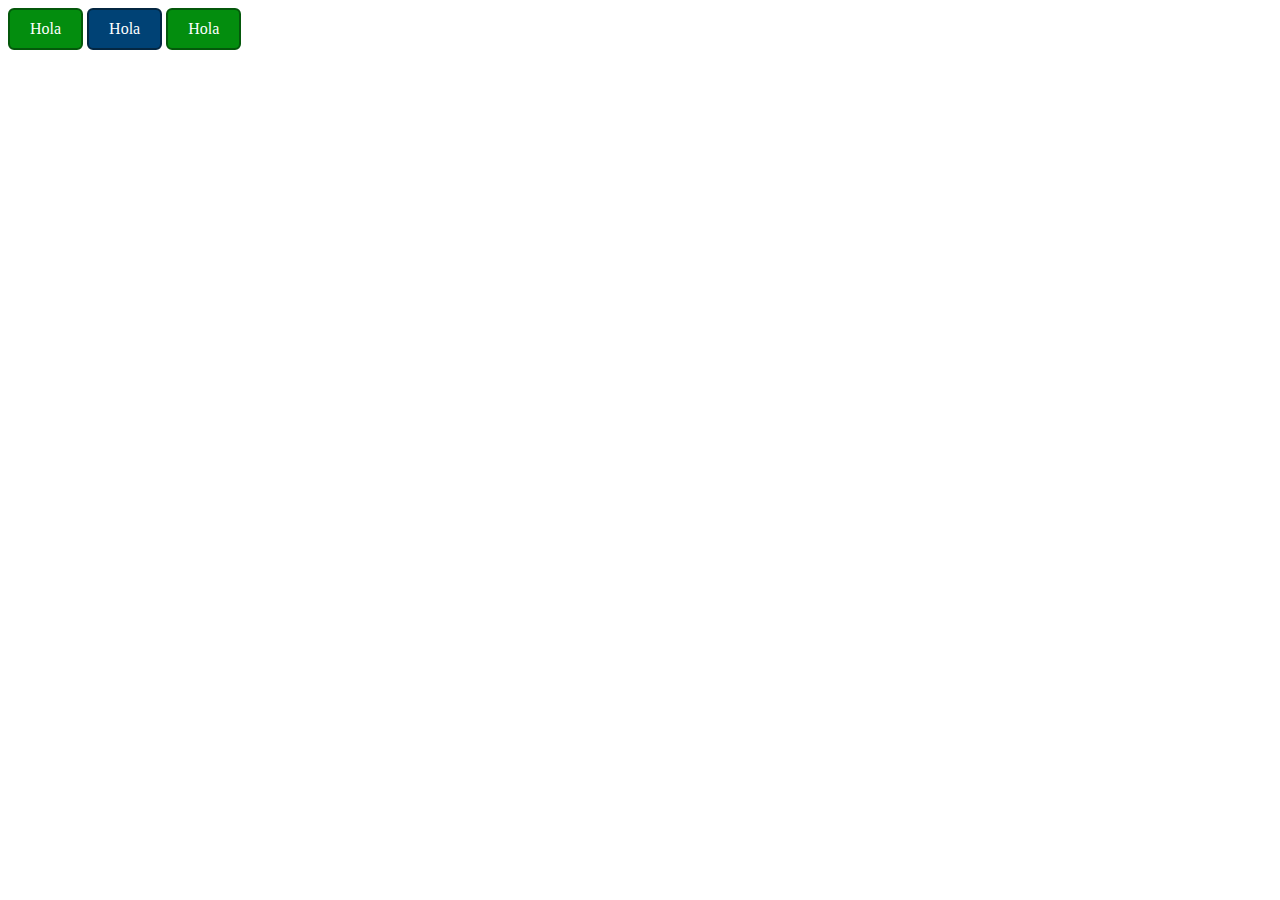
<file: clase 2/index.html>
<!DOCTYPE html>
<html lang="en">
<head>
    <meta charset="UTF-8">
    <meta http-equiv="X-UA-Compatible" content="IE=edge">
    <meta name="viewport" content="width=device-width, initial-scale=1.0">
    <link rel="stylesheet" href="style.css">
    <title>Clase 2</title>
</head>
<body>
    <a href="#" class="btn verde">Hola</a>
    <a href="#" class="btn sombra">Hola</a>
    <a href="#" class="btn verde">Hola</a>
    
</body>
</html>
</file>
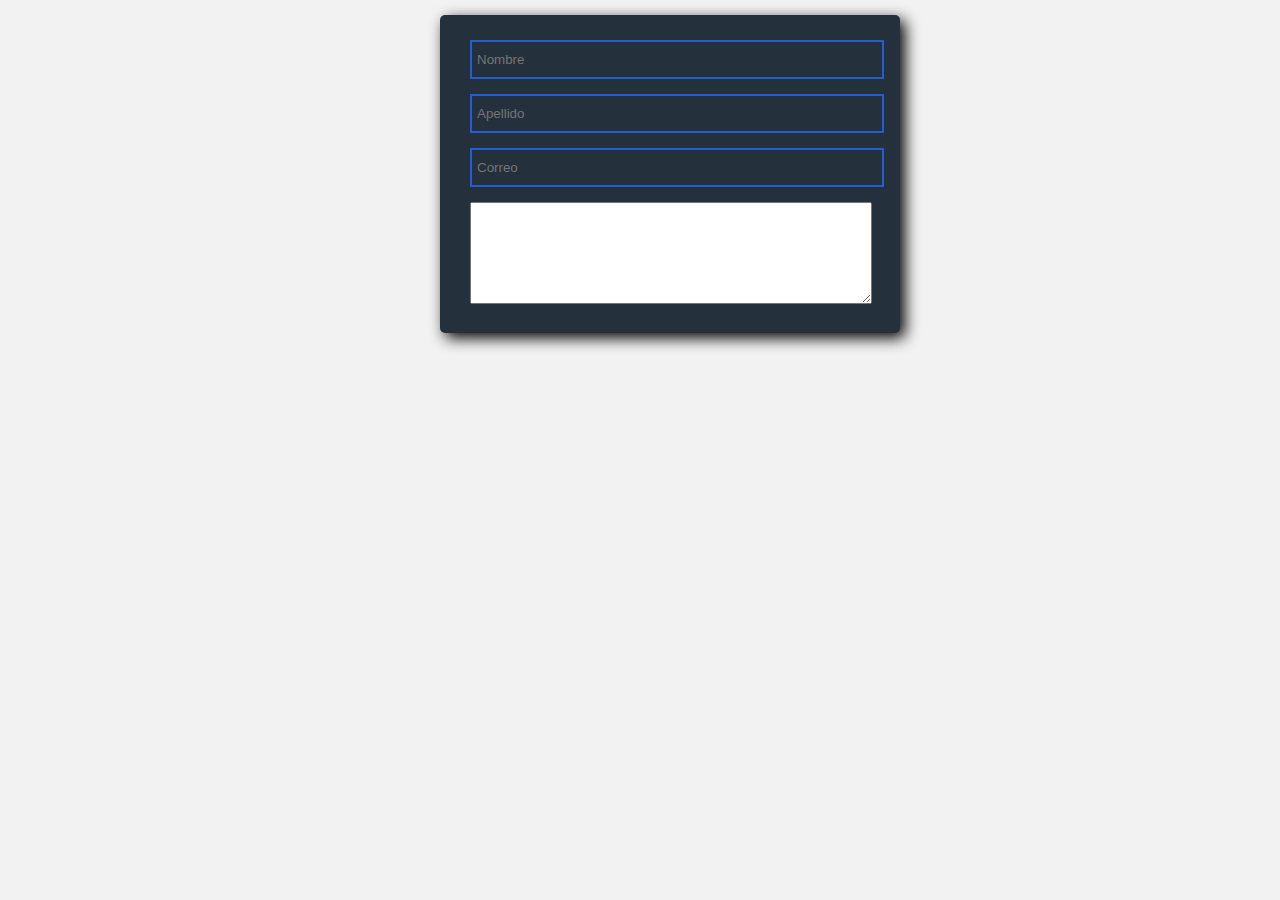
<file: clase 3/index.html>
<!DOCTYPE html>
<html lang="en">
<head>
    <meta charset="UTF-8">
    <meta http-equiv="X-UA-Compatible" content="IE=edge">
    <meta name="viewport" content="width=device-width, initial-scale=1.0">
    <link rel="stylesheet" href="style.css">
    <title>Cajas</title>
</head>
<body>
    <div class="formulario">
        <form action="">
            <input type="text" placeholder="Nombre">
            <input type="text" placeholder="Apellido">
            <input type="email" placeholder="Correo">
            <textarea class="texto"></textarea>
        </form>
    </div>
</body>
</html>
</file>
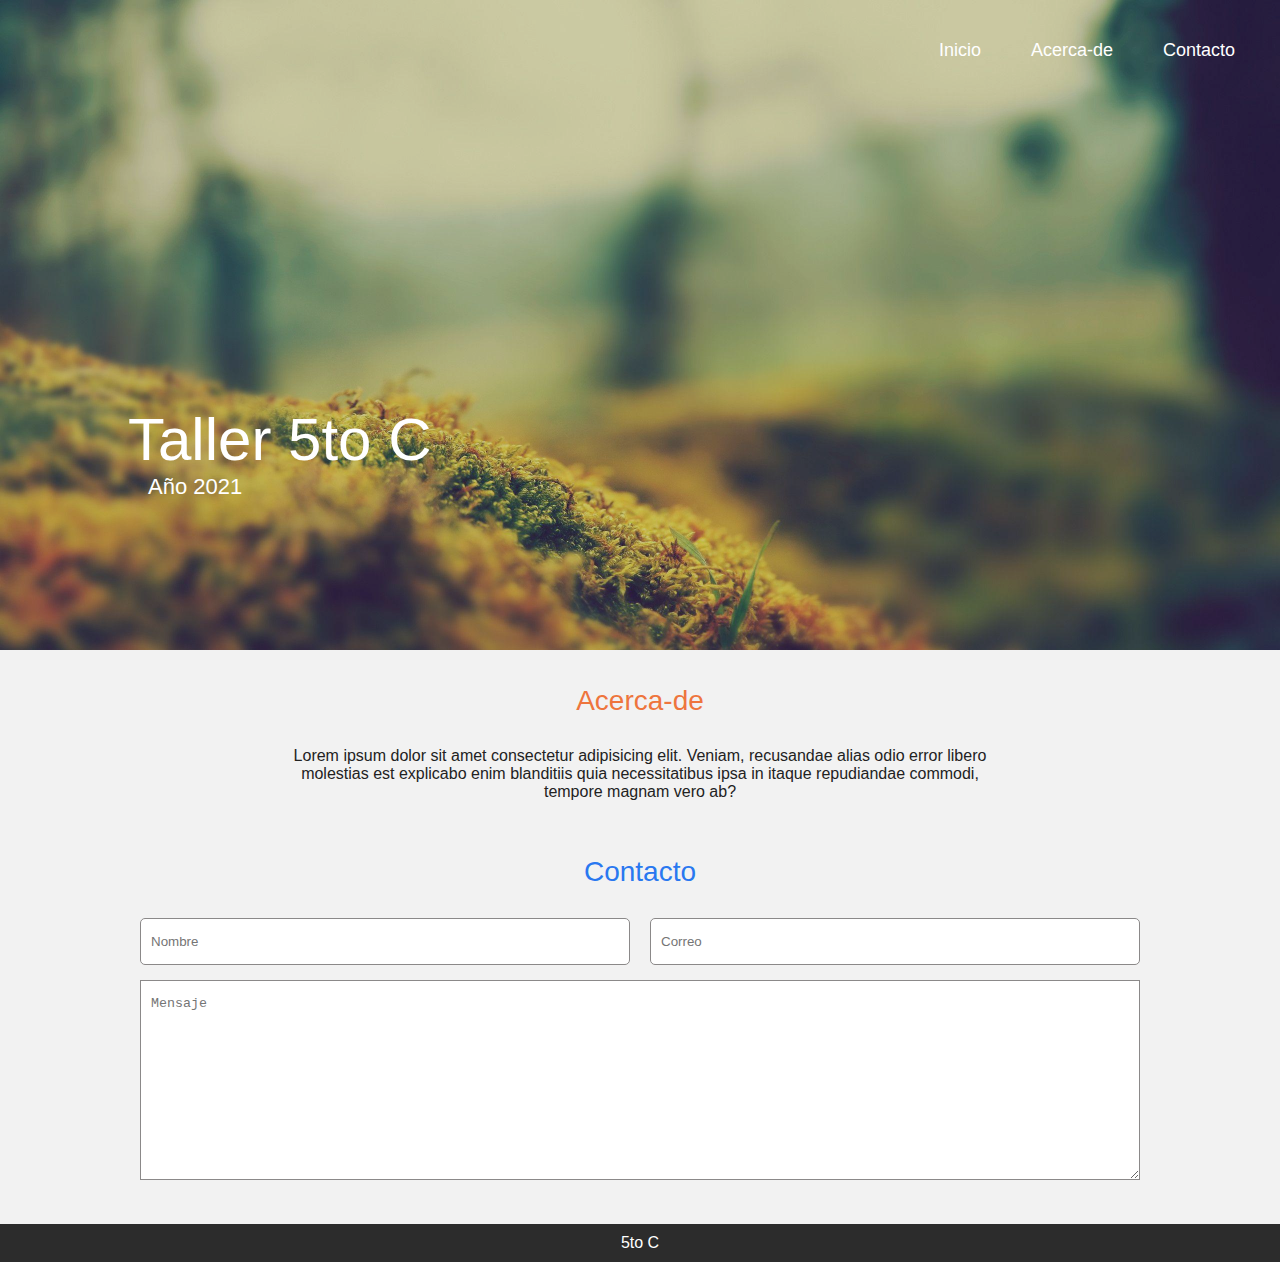
<file: clase 4/img/index.html>
<!DOCTYPE html>
<html lang="es">
<head>
    <meta charset="UTF-8">
    <meta http-equiv="X-UA-Compatible" content="IE=edge">
    <meta name="viewport" content="width=device-width, initial-scale=1.0">
    <link rel="stylesheet" href="style.css">
    <title>Mi pagina XD</title>
</head>
<body>
    <header>
        <div class="fondo"></div>
        <nav>
            <a href="#">Inicio</a>
            <a href="#acerca-de">Acerca-de</a>
            <a href="#">Contacto</a>
        </nav>
        <div class="texto">
            <div class="nombre">Taller 5to C</div>
            <div class="anio">Año 2021</div>
        </div>
    </header>
    <section class="acerca-de" id="acerca-de">
        <div class="titulo">Acerca-de</div>
        <div class="texto">Lorem ipsum dolor sit amet consectetur adipisicing elit. Veniam, recusandae alias odio error libero molestias est explicabo enim blanditiis quia necessitatibus ipsa in itaque repudiandae commodi, tempore magnam vero ab?</div>
    </section>
    <section class="contacto">
        <div class="titulo">Contacto</div>
        <form>
            <div class="aux">
                <input type="text" placeholder="Nombre">
                <input type="email" placeholder="Correo">
            </div>
            <textarea placeholder="Mensaje"></textarea>
        </form>
    </section>
    <footer>
        5to C
    </footer>
</body>
</html>
</file>
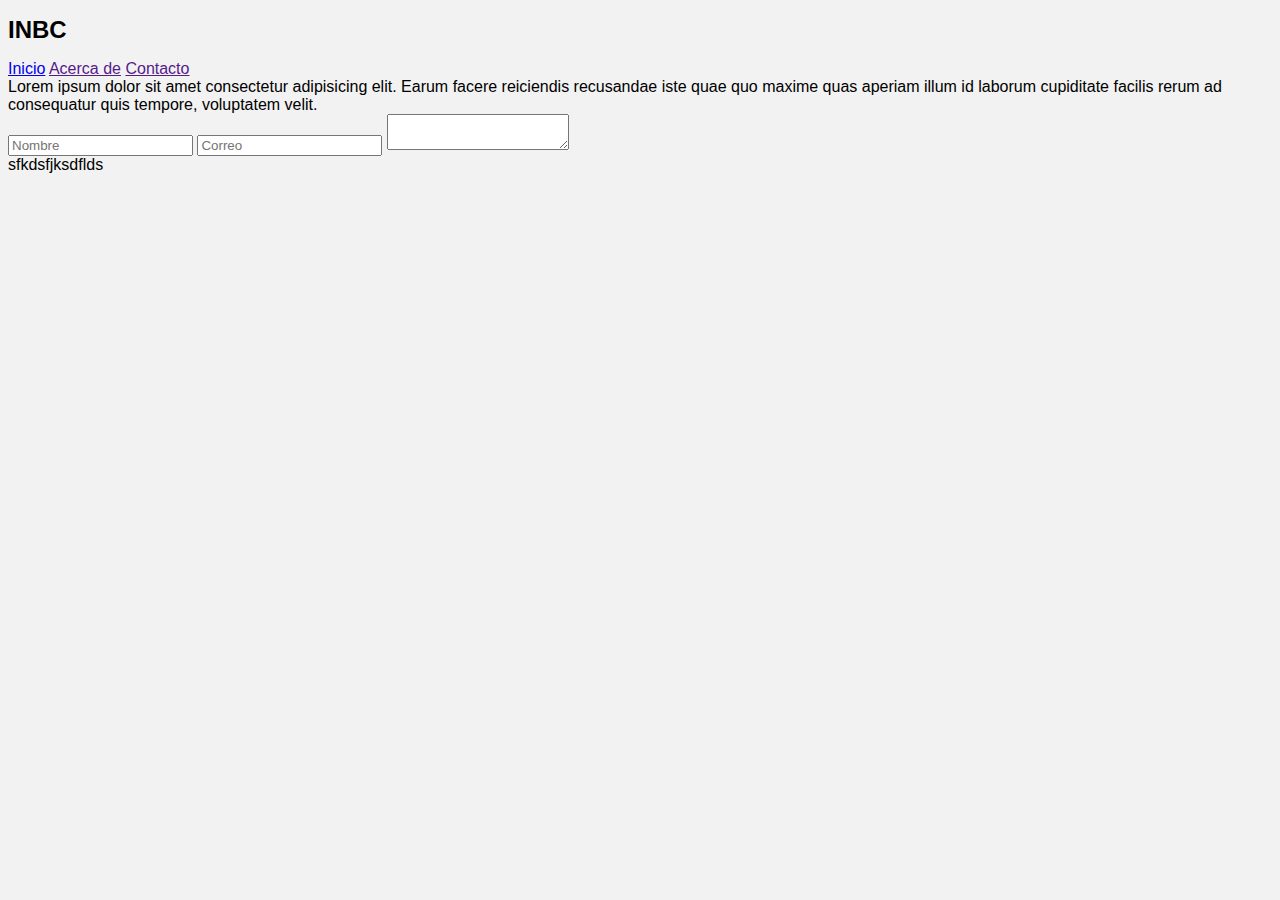
<file: clase 1/prueba.html>
<!DOCTYPE html>
<html lang="es">
<head>
	<meta charset="UTF-8">
	<meta name="viewport" content="width=device-width, initial-scale=1.0">
	<link rel="stylesheet" href="style.css">
	<title>Clase 1</title>
</head>
<body>
	<div class="menu">
		<h1 class="titulo">INBC</h1>
		<a href="#">Inicio</a>
		<a href="">Acerca de</a>
		<a href="">Contacto</a>
	</div>
	<div class="container">
		<section class="acerca-de">
			Lorem ipsum dolor sit amet consectetur adipisicing elit. Earum facere reiciendis recusandae iste quae quo maxime quas aperiam illum id laborum cupiditate facilis rerum ad consequatur quis tempore, voluptatem velit.
		</section>
		<section class="contacto">
			<form action="">
				<input type="text" name="" placeholder="Nombre">
				<input type="email" name="" placeholder="Correo">
				<textarea placeholder="Mensaje">
					
				</textarea>
			</form>
		</section>
	</div>
	
	<footer>sfkdsfjksdflds</footer>
</body>
</html>
</file>
<file: clase 2/style.css>
.btn{
    background: #004275;
    color: #fff;
    border: 2px solid #042742;
    padding: 10px 20px;
    display: inline-block;
    text-decoration: none;
    border-radius: 6px;
    transition: all .3s ease;
}

.verde{
    background: #038d0e;
    border-color: #04580b;
}

.verde:hover{
    background: #04580b;
    box-shadow: 2px 2px 4px rgba(0,0,0,.8);
}

.verde:active{
    box-shadow: none;
}

.sombra{
    
}

p{
    display: block;
}
</file>
<file: clase 3/style.css>
*{
    margin: 0;
    padding: 0;
}

body{
    background: #f2f2f2;
    color: #000;
}

.caja{
    width: 100px;
    background: rgb(88, 73, 230);
    padding: 10px;
    color: #fff;
    border: 5px solid #000;
    border-radius: 10px;
    position: fixed;
}

.img{
    width: 100%;
}


.formulario{
    width: 95%;
    max-width: 400px;
    margin: auto;
    padding: 15px;
}

form{
    width: 100%;
    background:#24303C;
    padding: 25px 30px;
    border-radius: 5px;
    box-shadow: 5px 5px 15px #000;
}

form input[type="text"],
form input[type="email"]{
    width: 100%;
    margin-bottom: 15px;
    padding: 10px 5px;
    border: none;
    border: 2px solid #235dcf;
    background: #24303C;
    color: #fff;
}

textarea{
    width: 100%;
    max-width: 100%;
    min-width: 100%;
    max-height: 300px;
    min-height: 100px;
    font-family: "Comic Sans MS";
}
</file>
<file: clase 4/img/style.css>
*{
    margin: 0px;
    padding: 0px;
    box-sizing: border-box;
}

body{
    background: #f2f2f2;
    font-size: 16px;
    font-family: Arial;
}

header{
    width: 100%;
    height: 650px;
    margin-bottom: 35px;
}

.fondo{
    width: 100%;
    height: 100%;
    background: url("fondo.jpg");
    background-size: cover;
    filter: brightness(80%);
    position: relative;
}

nav{
    width: 100%;
    display: flex;
    justify-content: flex-end;
    position: absolute;
    top: 20px;
    right: 20px;
}

nav a{
    text-decoration: none;
    color: #fff;
    padding: 20px 25px;
    font-size: 18px;
}

nav a:hover{
    border-bottom: 3px solid #fff;
}

header .texto{
    position: absolute;
    top: 45%;
    color: #fff;
    font-size: 60px;
    left: 10%;
}

.anio{
    font-size: 22px;
    margin-left: 20px;
}

.acerca-de{
    width: 90%;
    max-width: 1000px;
    margin: auto;
    text-align: center;
}

.acerca-de .titulo,
.contacto .titulo{
    font-size: 28px;
    color: rgb(238, 117, 61);
    margin-bottom: 30px;
}

.acerca-de .texto{
    width: 90%;
    max-width: 700px;
    margin: auto;
    color: rgb(34, 34, 34);
    margin-bottom: 55px;
}

.contacto{
    width: 100%;
    max-width: 1000px;
    margin: auto;
    text-align: center;
    margin-bottom: 40px;
}

.contacto .titulo{
    color: rgb(41, 120, 240);
}

form{
    width: 100%;
}

.aux{
    width: 100%;
    display: flex;
    justify-content: space-between;
    margin-bottom: 15px;
}

form input[type="text"],
form input[type="email"]{
    width: 49%;
    padding: 15px 10px;
    border-radius: 5px;
    border: 1px solid rgb(139, 137, 137);
}

textarea{
    width: 100%;
    max-width: 100%;
    min-width: 100%;
    max-height: 300px;
    min-height: 200px;
    padding: 15px 10px;
    border: 1px solid rgb(139, 137, 137);
}

footer{
    width: 100%;
    padding: 10px 25px;
    background: rgb(44, 44, 44);
    color: #fff;
    text-align: center;
}
</file>
<file: clase 1/style.css>
body{
	background: #f2f2f2;
	color: #000;
	font-family: "Arial", sans-serif;
}

.titulo{
	font-size: 24px;
}
</file>
